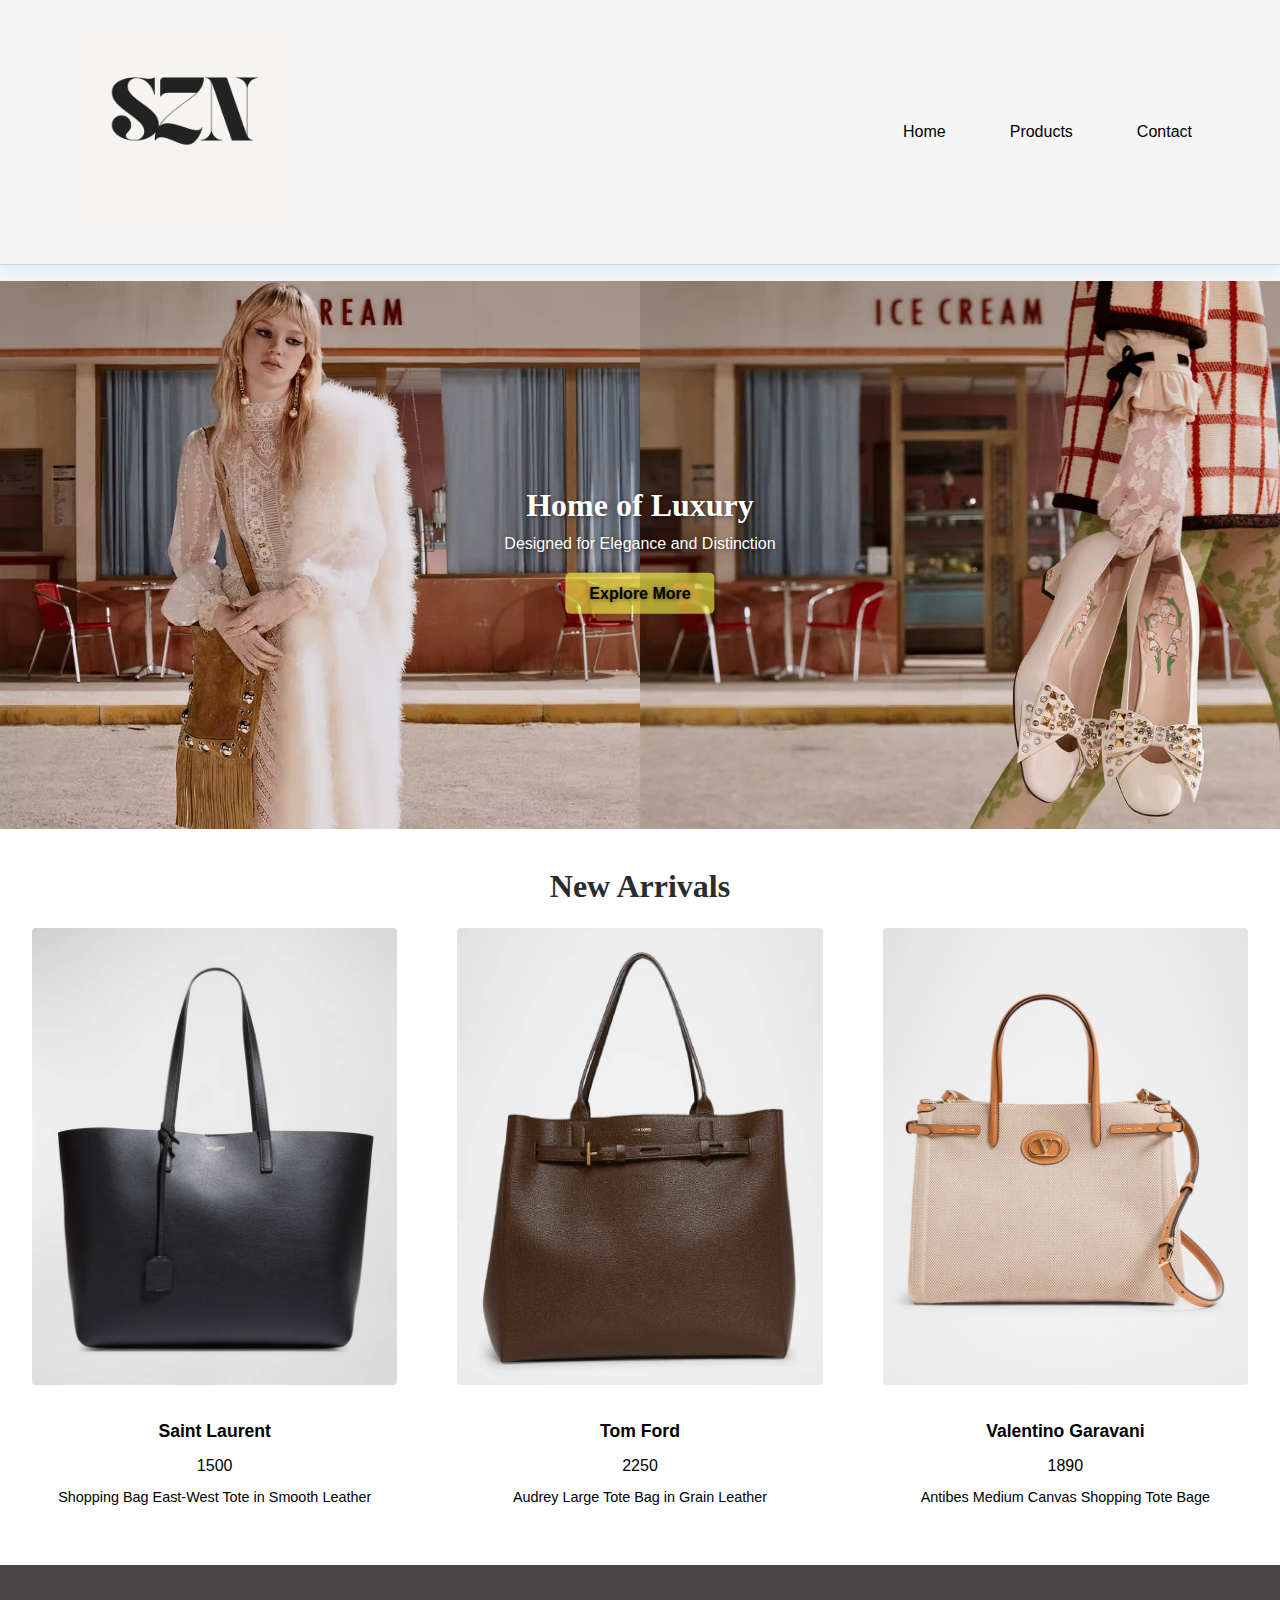
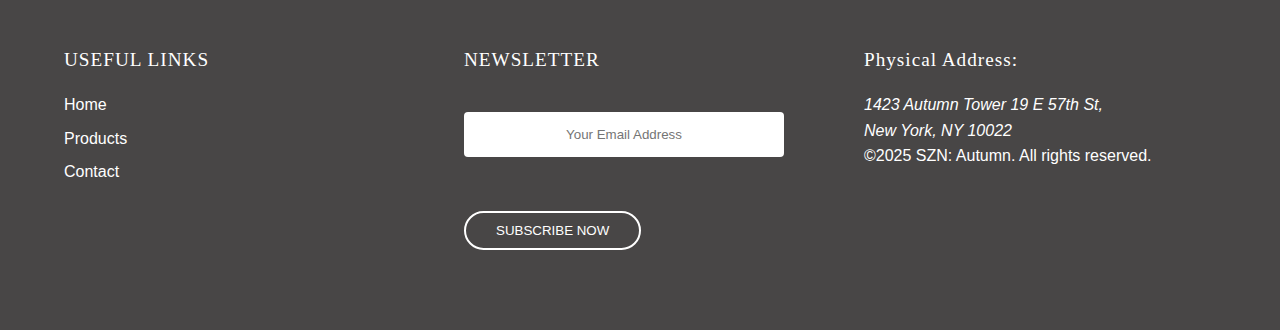
<file: index.html>
<!DOCTYPE html>
<html lang="en">
  <head>
    <meta charset="UTF-8" />
    <meta name="viewport" content="width=device-width, initial-scale=1.0" />
    <title>SZN: Luxury Handbags | SZN</title>
    <meta
      name="description"
      content="Explore SZN: Autumn's exclusive collection."
    />
    <link
      rel="stylesheet"
      href="https://cdnjs.cloudflare.com/ajax/libs/font-awesome/6.5.2/css/all.min.css"
      integrity="sha512-SnH5WK+bZxgPHs44uWIX+LLJAJ9/2PkPKZ5QiAj6Ta86w+fsb2TkcmfRyVX3pBnMFcV7oQPJkl9QevSCWr3W6A=="
      crossorigin="anonymous"
      referrerpolicy="no-referrer"
    />
    <link rel="stylesheet" href="styles/shared.css" />
    <link rel="stylesheet" href="styles/style.css" />
  </head>
  <body>
    <header class="shared__header">
      <a href="index.html">
        <img id="header__logo--link" src="Images/logo.png" alt="SZN Logo"
      /></a>
      <nav class="shared__nav" aria-label="Main Navigation">
        <ul class="shared__ul">
          <li class="link__page"><a href="index.html">Home</a></li>
          <li class="link__page"><a href="products.html">Products</a></li>
          <li class="link__page"><a href="contact.html">Contact</a></li>
        </ul>
      </nav>
    </header>

    <!--  -->
    <!-- Hero Section -->
    <section class="hero-section">
      <img
        id="main-img"
        src="Images/sl4.avif"
        alt="Model In Front Of Ice Cream Place"
      />
      <div class="hero--content">
        <h1>Home of Luxury</h1>
        <p>Designed for Elegance and Distinction</p>
        <a href="products.html" class="hero--btn">Explore More</a>
      </div>
    </section>

    <!-- Product Grid Section -->
    <section class="product__grid">
      <h2 class="product__grid--title">New Arrivals</h2>
      <div class="product__grid--container" id="products__grid--items">
        <!-- Products will be displayed using JavaScript -->
      </div>
    </section>

    <!--  -->
    <footer class="shared__footer">
      <div class="col__1">
        <h2>USEFUL LINKS</h2>
        <a href="index.html">Home</a>
        <a href="products.html">Products</a>
        <a href="contact.html">Contact</a>
      </div>

      <div class="col__2">
        <h2>NEWSLETTER</h2>
        <form>
          <input type="email" placeholder="Your Email Address" required />
          <br />
          <button type="submit">SUBSCRIBE NOW</button>
        </form>
      </div>

      <div class="col__3">
        <h2 id="h2-address">Physical Address:</h2>
        <address>
          1423 Autumn Tower 19 E 57th St,
          <br />
          New York, NY 10022
          <br />
        </address>
        <p id="copyright">©2025 SZN: Autumn. All rights reserved.</p>

        <div class="social__links" aria-label="Social Media Links">
          <a href="https://www.snapchat.com/" aria-label="Snapchat">
            <i class="fa-brands fa-snapchat"></i
          ></a>
          <a href="https://www.facebook.com/" aria-label="Facebook">
            <i class="fa-brands fa-facebook"></i
          ></a>
          <a href="https://www.instagram.com/" aria-label="Instagram">
            <i class="fa-brands fa-instagram"></i
          ></a>
          <a href="https://www.x.com/" aria-label="X">
            <i class="fa-brands fa-x-twitter"></i
          ></a>
          <a href="https://www.tiktok.com/explore" aria-label="TikTok">
            <i class="fa-brands fa-tiktok"></i
          ></a>
          <a href="https://www.pinterest.com/" aria-label="Pinterest">
            <i class="fa-brands fa-pinterest"></i
          ></a>
        </div>
      </div>
    </footer>

    <!-- JavaScript Link -->
    <script src="index.js" defer></script>
  </body>
</html>
</file>
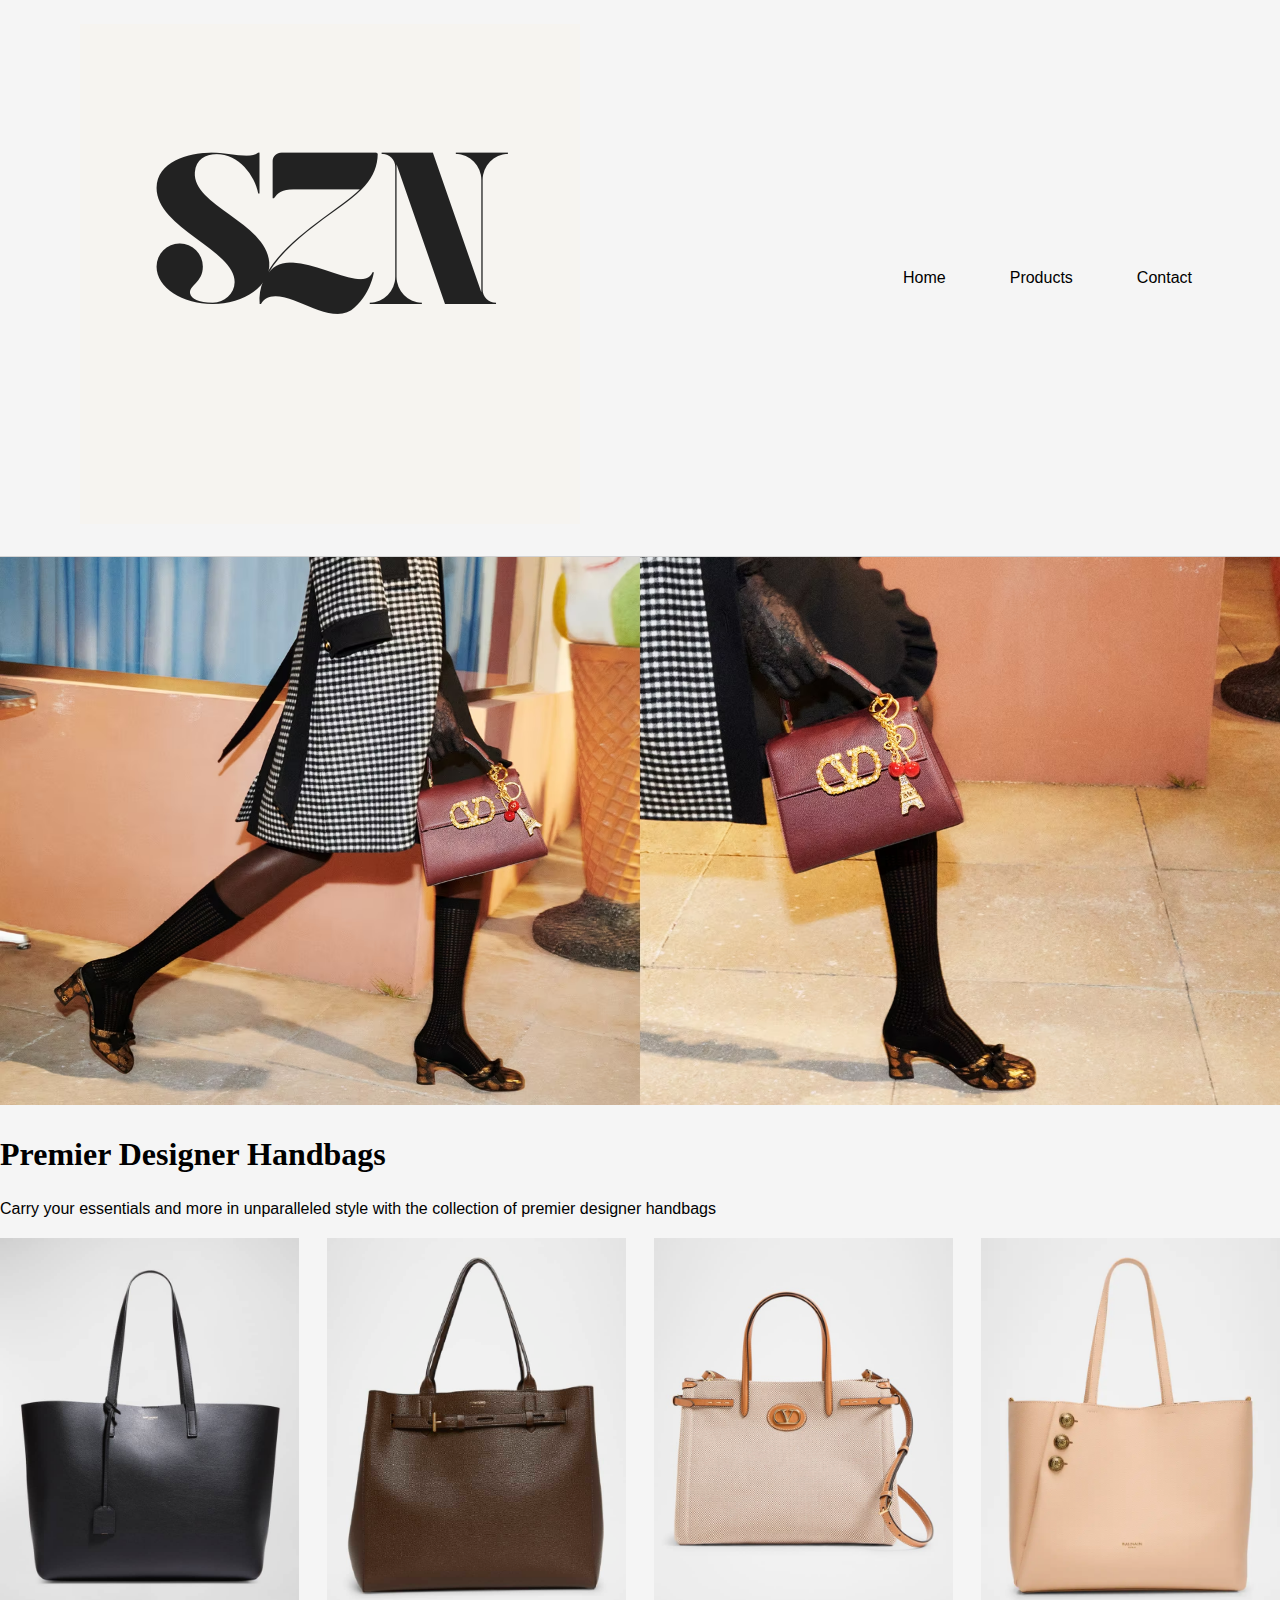
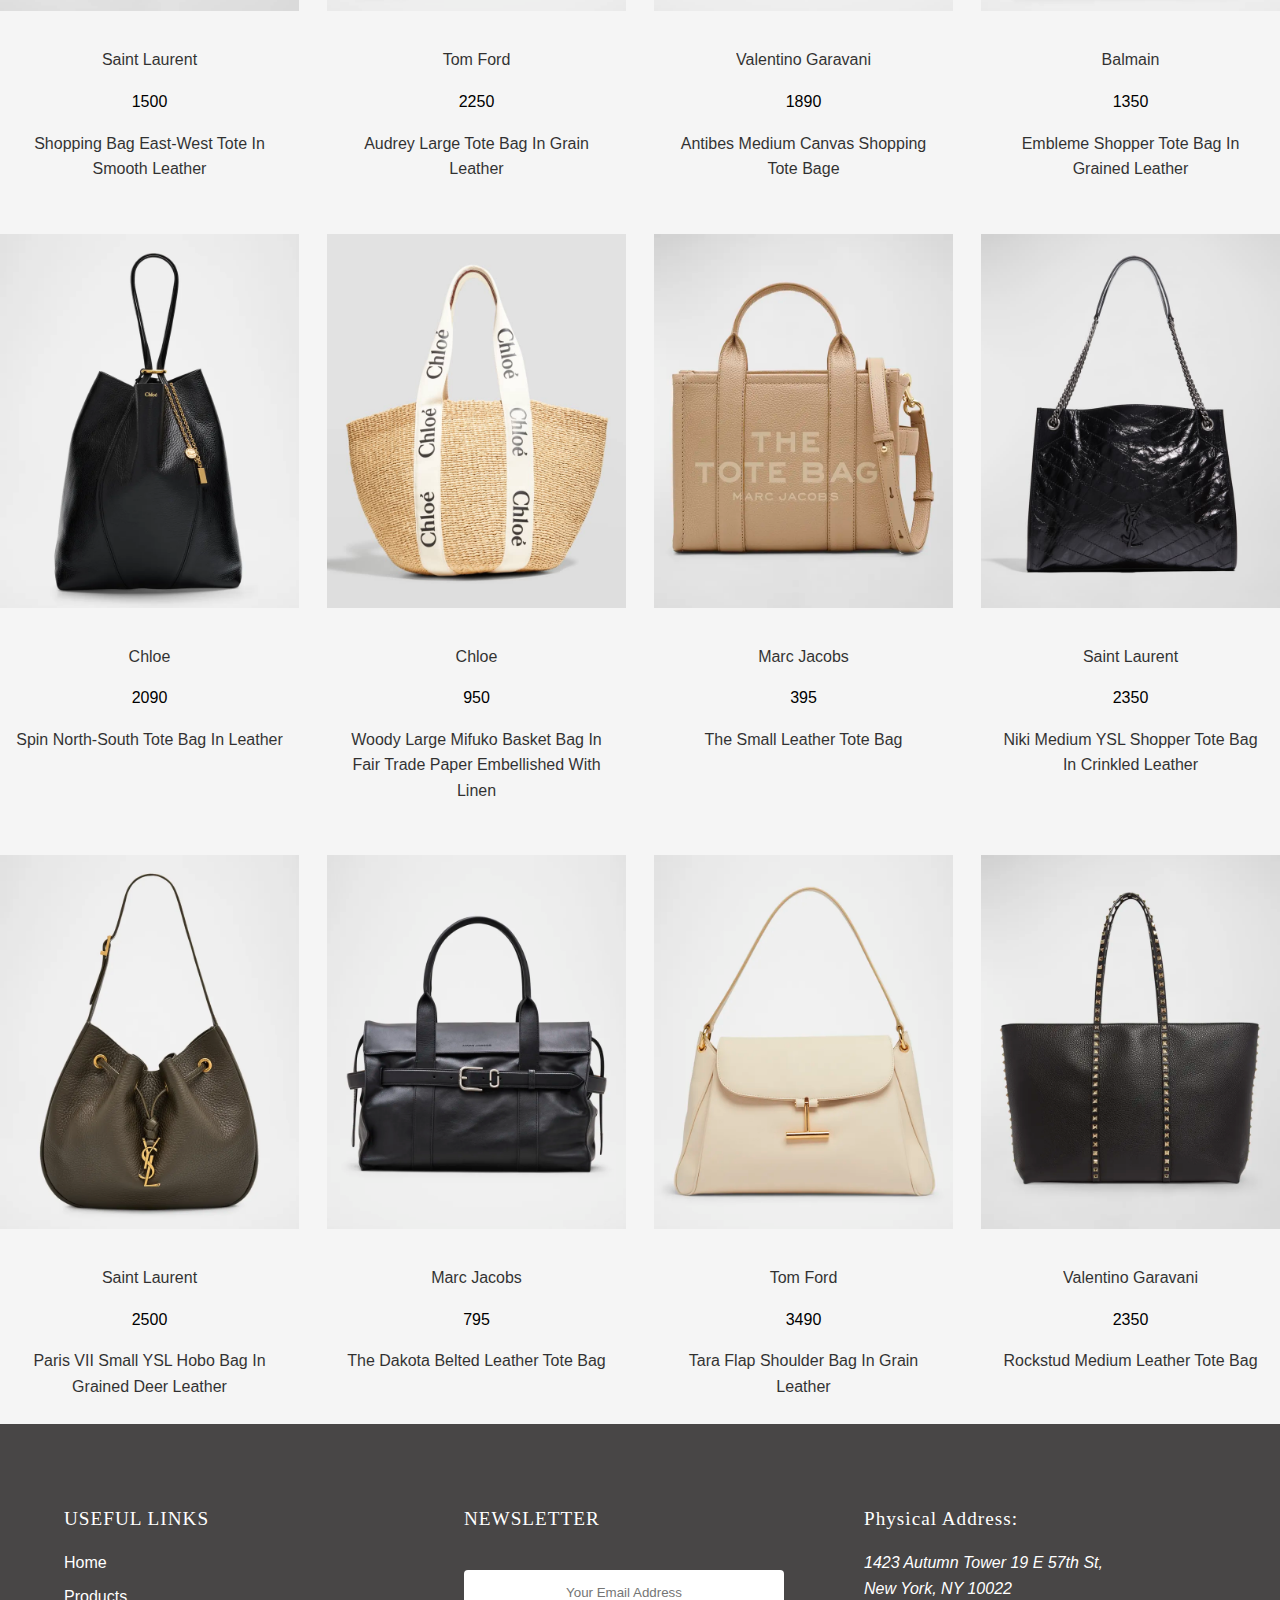
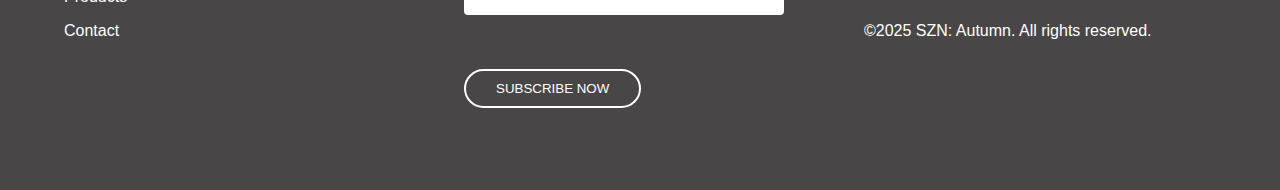
<file: products.html>
<!DOCTYPE html>
<html lang="en">
<head>
    <meta charset="UTF-8">
    <meta name="viewport" content="width=device-width, initial-scale=1.0">
    <title>Product Grid</title>
    <link rel="stylesheet" href="https://cdnjs.cloudflare.com/ajax/libs/font-awesome/6.5.2/css/all.min.css" integrity="sha512-SnH5WK+bZxgPHs44uWIX+LLJAJ9/2PkPKZ5QiAj6Ta86w+fsb2TkcmfRyVX3pBnMFcV7oQPJkl9QevSCWr3W6A==" crossorigin="anonymous" referrerpolicy="no-referrer" />
    <link rel="stylesheet" href="styles/shared.css">
    <link rel="stylesheet" href="styles/products.css">
</head>
<body>

    <header class="shared__header">
        <a href="index.html"><img id="header-logo" src="Images/logo.png" alt="Handbags"></a>

        <nav class="shared__nav">
            <ul class="shared__ul">
                <li class="link__page"><a href="index.html">Home</a></li>
                <li class="link__page"><a href="products.html">Products</a></li>
                <li class="link__page" id="Contact"><a href="contact.html">Contact</a></li>
            </ul>
        </nav>
    </header>

     <section>
            <img id="main-img" src="Images/sl3.avif" alt="">
        </section>
        <h1>Premier Designer Handbags</h1>
        <p>Carry your essentials and more in unparalleled style with the collection of premier designer handbags </p>

<div class="item-grid" id="product-grid">
    <!-- Product cards will be inserted here dynamically -->
</div>

</div>
</div>
</div>
  <footer class="shared__footer">
        <div class="col__1">
            <h2> USEFUL LINKS </h2>
            <a href="index.html"> Home</a>
            <a href="products.html"> Products</a>
            <a href="contact.html"> Contact</a>
        </div>

          <div class="col__2">
            <h2> NEWSLETTER </h2>
            <form> 
                <input type="'email" placeholder="Your Email Address" required>
                <br>
                <button type="submit"> SUBSCRIBE NOW </button>
            </form>
        </div>

        <div class="col__3">
        <h2 id="h2-address">Physical Address:</h2>
        <address>
          1423 Autumn Tower 19 E 57th St,
          <br>
           New York, NY 10022
          <br>
        </address>
            <p id="copyright">©2025 SZN: Autumn. All rights reserved.</p>
            
            <div class="social__links">
            <a href="https://www.snapchat.com/">
            <i class="fa-brands fa-snapchat"></i></a>
            <a href="https://www.facebook.com/">
            <i class="fa-brands fa-facebook"></i></a>
            <a href="https://www.instagram.com/">
            <i class="fa-brands fa-instagram"></i></a>
            <a href="https://www.x.com/">           
            <i class="fa-brands fa-x-twitter"></i></a> 
            <a href="https://www.tiktok.com/explore">
            <i class="fa-brands fa-tiktok"></i></a>
            <a href="https://www.pinterest.com/">
            <i class="fa-brands fa-pinterest"></i></a>     
    </div>
    </div>

    </footer>


<script src="products.js"></script>


</script>
    
</body>
</html>
</file>
<file: styles/style.css>
/* ------------------- BASE ------------------- */
body {
  align-items: center;
  justify-content: center;
  min-height: 100vh;
}

h1 {
  font-size: 2rem;
  font-weight: bold;
}

main {
    padding-top: 1rem;
    padding-bottom: 4rem;
}

#main-img {
  margin-top: 1rem;
  width: 100%;
  object-fit: cover;
  display: block;
}

#info--header {
  border-bottom: 5px solid rgb(255, 200, 0);
}

.hero-section {
    position: relative; 
    inset: 0;
    width: 100%;
    height: 100%; 
    overflow: hidden;
    object-fit: cover;
    z-index: 0;
}

.hero--content {
    position: absolute;
    top: 50%;
    left: 50%;
    transform: translate(-50%, -50%);
    text-align: center;
    color: #fff;
    text-shadow: 1px 1px 4px rgba(0,0,0,0.5);
}

.hero--btn {
    display: inline-block;
    margin-top: 1rem;
    padding: 0.5rem 1.5rem;
    border-radius: 5px;
    text-decoration: none;
    color: #fff;
    background-color: rgba(250, 253, 76, 0.6);
    font-weight: bold;
}

/* ------------------- PRODUCT GRID ------------------- */
.product__grid {
  padding: 2rem 1rem;
  background: #fff;
}

.product__grid--title {
  text-align: center;
  font-size: 2rem;
  font-weight: bold;
  color: #2c2c2c;
}

#products__grid--items {
  display: grid;
  gap: 28px;
}

.item {
  border-radius: 10px;
  text-align: center;
  padding: 1rem;
  transition: transform 0.2s ease;
}

.item:hover {
  transform: translateY(-4px);
}

.item__img img {
  width: 100%;
  border-radius: 4px;
  margin-bottom: 1rem;
}


.item__details p {
  margin: 0.5rem 0;
}

.item__name {
  font-size: 1.1rem;
  font-weight: 600;
}

.item__price {
  font-size: 1rem;
}

.item__desc {
  font-size: 0.9rem;
}

/* -------------------- RESPONSIVE -------------------- */
@media screen and (min-width: 768px) and (max-width: 1024px) {
  #products__grid--items {
    grid-template-columns: repeat(3, 1fr);
    text-align: left;
  }
}

@media screen and (min-width: 1024px) {
  #products__grid--items {
    grid-template-columns: repeat(3, 1fr);
    text-align: left;
  }
}
</file>
<file: styles/products.css>
h1 {
  font-size: 2rem;
  font-weight: bold;
}

p {
  font-size: 1rem;
  margin: 1rem 0;
}

.wrapper {
  font-family: Tahoma, sans-serif;
}

#main-img {
  width: 100vw;
  height: 100%;
  margin: 0 auto;
  margin-bottom: 16px;
}

.container {
  max-width: 1170px;
  margin: 0 auto;
  padding: 3rem 1.5rem;
}

.heading-title {
  text-align: center;
  color: #2c2c2c;
}

.heading-title p {
  margin: 16px auto 32px auto;
  max-width: 600px;
  opacity: 0.7;
}

.text {
  background-color: white;
}

.item-img {
  position: relative;
}

.item-img img {
  width: 100%;
  display: block;
}

.item-action {
  position: absolute;
  right: 0;
  top: 0;
  z-index: 1;
  opacity: 0;
  transition: all 0.2s linear;
}

.item-action a {
  display: flex;
  align-items: center;
  justify-content: center;
  width: 34px;
  height: 34px;
  color: black;
  background-color: white;
  text-decoration: none;
  margin: 18px 12px 18px 0;
  border-radius: 50%;
  transition: all 0.2s linear;
}

.item-action a:hover {
  background-color: #2c2c2c;
  color: white;
}

.item-details {
  padding: 20px 16px;
  text-align: center;
  text-transform: capitalize;
}

.price {
  font-size: 16px;
  opacity: 0.8;
  margin-bottom: 4px;
}

.item:hover .item-action {
  opacity: 1;
}

.buy,
.wishlist {
  position: relative;
}

.buy::before,
.wishlist::before {
  content: attr(data-before);
  position: absolute;
  top: 50%;
  left: 0;
  width: 80px;
  transform: translate(-90%, -50%);
  text-align: center;
  font-size: 12px;
  font-family: inherit;
  color: white;
  background-color: black;
  padding: 5px 9px;
  pointer-events: none;
  opacity: 0;
  transition: all 0.4s ease;
}

.buy:hover::before,
.wishlist:hover::before {
  transform: translate(-120%, -50%);
  opacity: 1;
}

.item-grid {
  display: grid;
  gap: 28px;
}

footer {
  width: 100%;
  background-color: #f2f2f2;
}

@media screen and (min-width: 576px) {
  .item-grid {
    grid-template-columns: repeat(2, 1fr);
  }
}

@media screen and (min-width: 992px) {
  .item-grid {
    grid-template-columns: repeat(3, 1fr);
  }
}

@media screen and (min-width: 1200px) {
  .item-grid {
    grid-template-columns: repeat(4, 1fr);
  }
}
</file>
<file: styles/shared.css>
/* ------------------- CSS RESET ------------------- */
* {
  padding: 0;
  margin: 0;
  box-sizing: border-box;
}

html{
  scroll-behavior: smooth;
}

body {
  font-family: "Montserrat", sans-serif;
  background-color: whitesmoke;
  line-height: 1.6;
}

h1, h2 {
  font-family: 'Playfair Display', serif;
}

/* ------------------- HEADER ------------------- */
header {
  display: flex;
  flex-direction: column;
  align-items: center;
  border-bottom: 1px solid lightgrey;
  box-shadow: 0 6px 15px rgba(174, 209, 255, 0.274);
  padding: 1rem;
}

#header__logo--link {
  width: 12em;
  height: auto;
  max-width: 100%;
}

.shared__nav {
  margin-top: 1rem;
}

.shared__ul {
  list-style: none;
  display: flex;
  flex-direction: column;
  gap: 0.5em;
  text-align: center;
}

.link__page a {
  padding: 0.5em;
  text-decoration: none;
  color: black;
  transition: all 0.3s ease;
}

.link__page a:hover {
  cursor: pointer;
  text-decoration: underline;
}

a:link {
  text-decoration: none;
  color: black;
}

a:visited {
  color: black;
}

#donate {
  font-weight: bold;
  background-color: rgb(255, 200, 0);
  border-radius: 30px;
  padding: 0.5em 1em;
}

/* ------------------- FOOTER ------------------- */
.shared__footer {
  display: flex;
  flex-direction: column;
  gap: 3rem;
  text-align: center;
  background: #484646;
  color: white;
  padding: 3rem 2rem;
}

.shared__footer div h2 {
  font-weight: 300;
  margin-bottom: 1rem;
  letter-spacing: 1px;
  font-size: 1.2rem;
}

.col__1 a {
  display: block;
  margin-bottom: 0.5rem;
  color: white;
  transition: opacity 0.3s;
}

.col__1 a:hover {
  opacity: 0.7;
}

form input {
  width: 100%;
  max-width: 400px;
  height: 45px;
  border-radius: 4px;
  text-align: center;
  margin-top: 20px;
  margin-bottom: 20px;
  border: none;
  outline: none;
}

form button {
  background: transparent;
  border: 2px solid white;
  color: white;
  border-radius: 30px;
  padding: 10px 30px;
  cursor: pointer;
  transition: all 0.3s ease;
}

form button:hover {
  background-color: white;
  color: #484646;
}

.social__links i {
  font-size: 22px;
  margin: 0 10px;
  cursor: pointer;
  color: white;
}

/* ------------------- RESPONSIVE ------------------- */

/* Tablet */
@media screen and (min-width: 768px) and (max-width: 1024px) {
  header {
    flex-direction: row;
    justify-content: space-between;
    padding: 1rem 2rem;
  }

  .shared__nav {
    margin-top: 0;
    width: auto;
  }

  .shared__ul {
    flex-direction: row;
    gap: 2em;
  }

  .shared__footer {
    flex-direction: row;
    text-align: left;
    padding: 4rem 3rem;
    justify-content: space-between;
  }

  .col__1,
  .col__2,
  .col__3 {
    flex: 1 1 30%;
  }
}

/* Desktop */
@media screen and (min-width: 1024px) {
    header {
    flex-direction: row;
    justify-content: space-between;
    padding: 1rem 2rem;
  }

  .shared__nav {
    margin-top: 0;
    width: auto;
  }

  .shared__ul {
    flex-direction: row;
    gap: 2em;
  }

  .shared__footer {
    flex-direction: row;
    text-align: left;
    padding: 4rem 3rem;
    justify-content: space-between;
  }

  .col__1,
  .col__2,
  .col__3 {
    flex: 1 1 30%;
  }
  
  header {
    flex-direction: row;
    justify-content: space-between;
    padding: 1.5rem 5rem;
  }

   #header__logo--link {
    width: 13em;
  }

  .shared__nav {
    margin-top: 0;
    width: auto;
   } 

  .shared__ul {
    flex-direction: row;
    gap: 3em;
  }

  .shared__footer {
    flex-direction: row;
    justify-content: space-between;
    padding: 5rem 4rem;
    text-align: left;
  }

  .col__1,
  .col__2,
  .col__3 {
    flex: 1;
    margin-right: 2rem;
  }

  .col__2 form {
    display: flex;
    flex-direction: column;
    align-items: flex-start;
  }

  form input {
    max-width: 100%;
  }

  form button {
    margin-top: 0.5rem;
  }

  .social__links {
    margin-top: 2rem;
  }

  .shared__footer div h2 {
  font-weight: 300;
  margin-bottom: 1rem;
  letter-spacing: 1px;
  font-size: 1.2rem;
}
}
</file>
